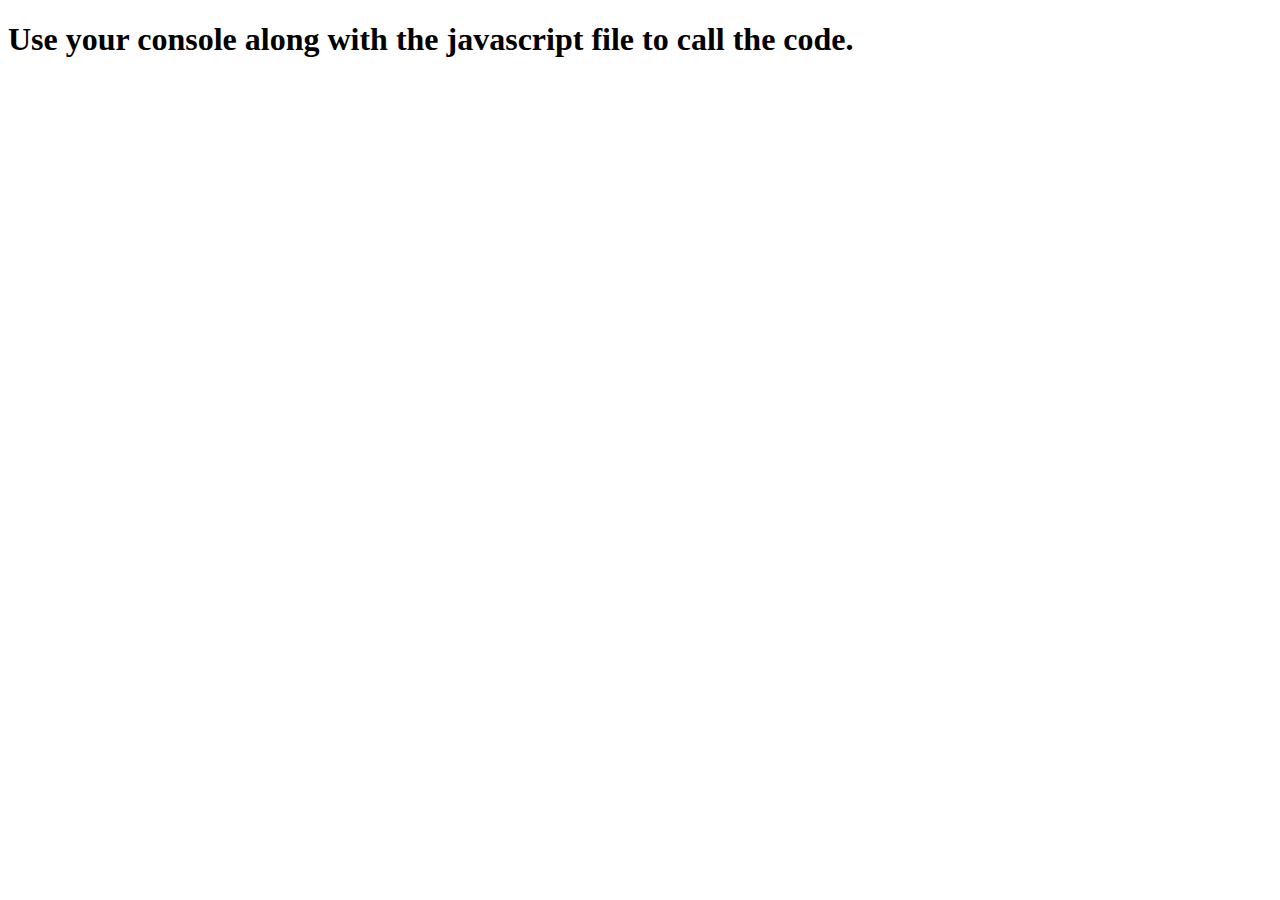
<file: module-4/02_Introduction_to_JavaScript/lecture-final/index.html>
﻿<!DOCTYPE html>
<html lang="en">
<head>
    <meta charset="UTF-8">
    <meta name="viewport" content="width=device-width, initial-scale=1.0">
    <meta http-equiv="X-UA-Compatible" content="ie=edge">
    <title>Introduction to JavaScript Exercises</title>

    <!-- Reference to external javascript file -->
    <script src="script.js"></script>
</head>
<body>
    
    <h1>Use your console along with the javascript file to call the code.</h1>

</body>
</html>
</file>
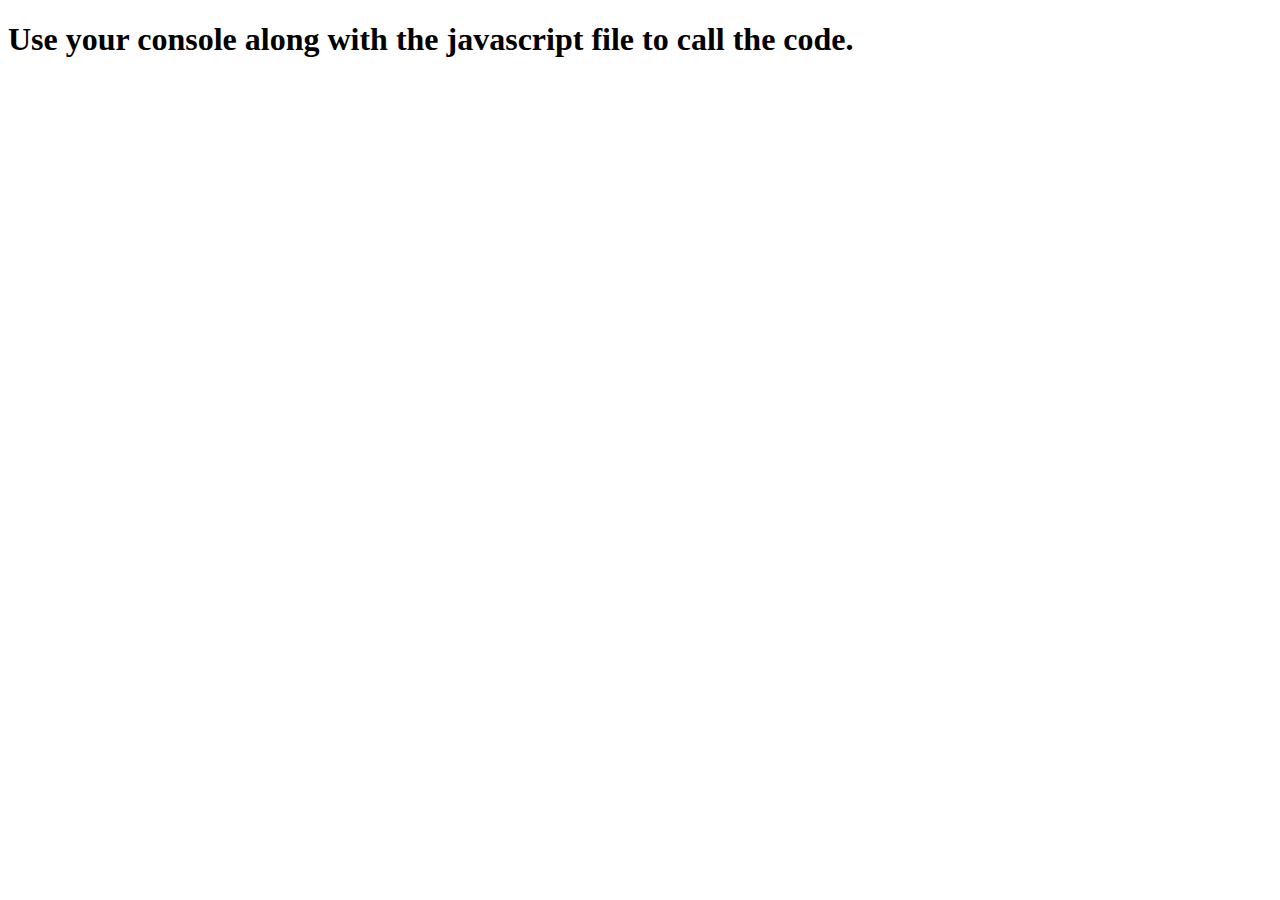
<file: module-4/02_Introduction_to_JavaScript/student-lecture/index.html>
﻿<!DOCTYPE html>
<html lang="en">
<head>
    <meta charset="UTF-8">
    <meta name="viewport" content="width=device-width, initial-scale=1.0">
    <meta http-equiv="X-UA-Compatible" content="ie=edge">
    <title>Introduction to JavaScript Exercises</title>

    <!-- Reference to external javascript file -->
    <script src="script.js"></script>
</head>
<body>
    <h1>Use your console along with the javascript file to call the code.</h1>

</body>
</html>
</file>
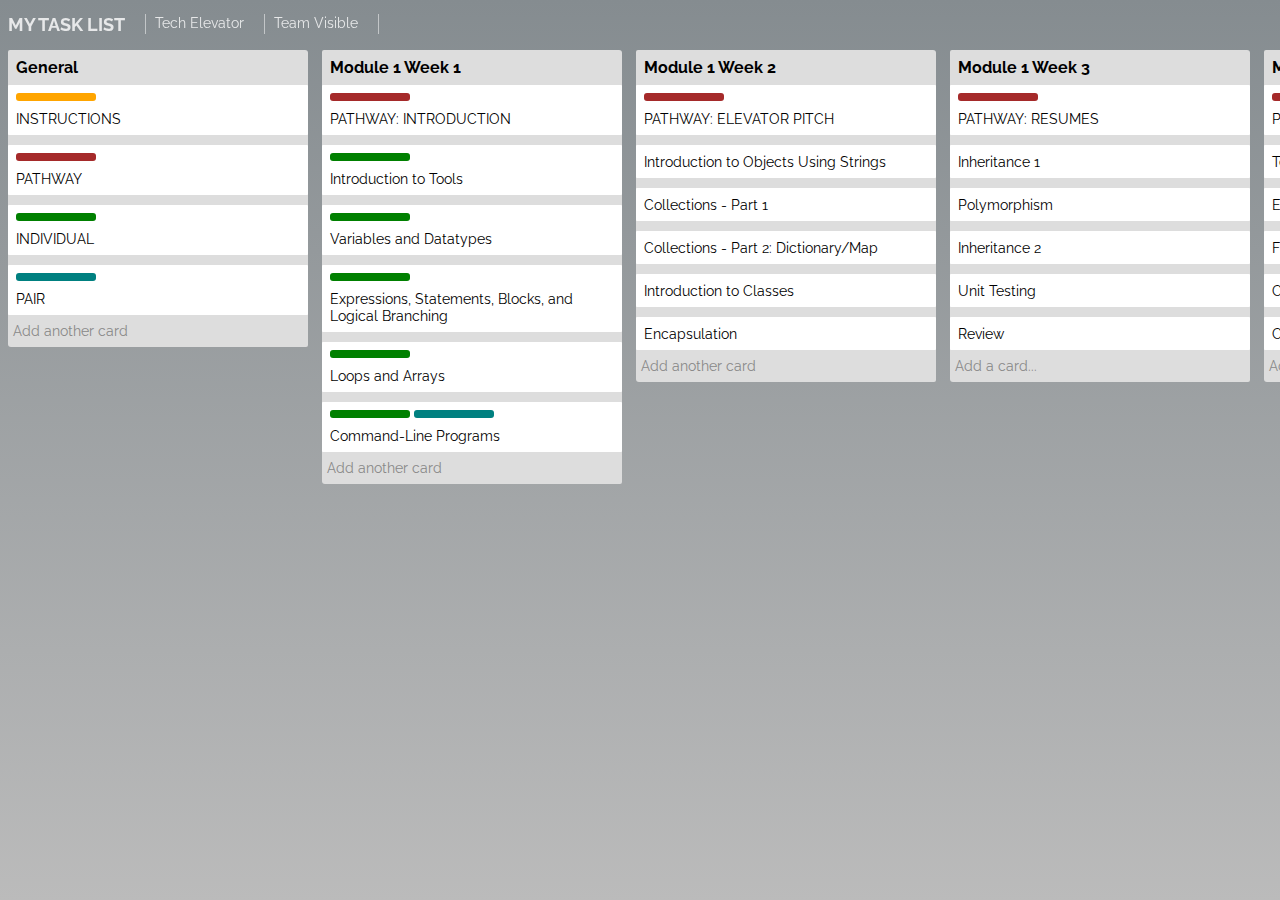
<file: module-3/01-CSS-Selectors/lecture-final/trello/index.html>
<!DOCTYPE html>
<html lang="en">
  <head>
    <meta charset="UTF-8" />
    <meta name="viewport" content="width=device-width, initial-scale=1.0" />
    <meta http-equiv="X-UA-Compatible" content="ie=edge" />
    <title>Trello Board</title>
    <link
      href="https://fonts.googleapis.com/css?family=Raleway"
      rel="stylesheet"
    />
    <!-- COMMENTS -->
    <link rel="stylesheet" href="style.css" />
  </head>

  <body>
    <header>
      <h1>My Task List</h1>
      <p>Tech Elevator</p>
      <p>Team Visible</p>
    </header>

    <main id="trello-board">
      <div class="trello-list">
        <h2>General</h2>
        <ol class="cards">
          <li class="card">
            <div class="labels">
              <span class="label general"></span>
            </div>
            INSTRUCTIONS
          </li>
          <li class="card">
            <div class="labels">
              <span class="label pathway"></span>
            </div>
            PATHWAY
          </li>
          <li class="card">
            <div class="labels">
              <span class="label individual"></span>
            </div>
            INDIVIDUAL
          </li>
          <li class="card">
            <div class="labels">
              <span class="label pair"></span>
            </div>
            PAIR
          </li>
        </ol>
        <a href="#">Add another card</a>
      </div>

      <div class="trello-list">
        <h2>Module 1 Week 1</h2>
        <ol class="cards">
          <li class="card">
            <div class="labels">
              <span class="label pathway"></span>
            </div>
            PATHWAY: INTRODUCTION
          </li>
          <li class="card">
            <div class="labels">
              <span class="label individual"></span>
            </div>
            Introduction to Tools
          </li>
          <li class="card">
            <div class="labels">
              <span class="label individual"></span>
            </div>
            Variables and Datatypes
          </li>
          <li class="card">
            <div class="labels">
              <span class="label individual"></span>
            </div>
            Expressions, Statements, Blocks, and Logical Branching
          </li>
          <li class="card">
            <div class="labels">
              <span class="label individual"></span>
            </div>
            Loops and Arrays
          </li>
          <li class="card">
            <div class="labels">
              <span class="label individual"></span>
              <span class="label pair"></span>
            </div>
            Command-Line Programs
          </li>
        </ol>
        <a href="#">Add another card</a>
      </div>

      <div class="trello-list">
        <h2>Module 1 Week 2</h2>
        <ol class="cards">
          <li class="card pathway">
            <div class="labels">
              <span class="label pathway"></span>
            </div>
            PATHWAY: ELEVATOR PITCH
          </li>
          <li class="card">Introduction to Objects Using Strings</li>
          <li class="card">Collections - Part 1</li>
          <li class="card">Collections - Part 2: Dictionary/Map</li>
          <li class="card ">Introduction to Classes</li>
          <li class="card">Encapsulation</li>
        </ol>
        <a href="#">Add another card</a>
      </div>

      <div class="trello-list">
        <h2>Module 1 Week 3</h2>
        <ol class="cards">
          <li class="card">
            <div class="labels">
              <span class="label pathway"></span>
            </div>
            PATHWAY: RESUMES
          </li>
          <li class="card">Inheritance 1</li>
          <li class="card">Polymorphism</li>
          <li class="card">Inheritance 2</li>
          <li class="card">Unit Testing</li>
          <li class="card">Review</li>
        </ol>
        <a href="#">Add a card...</a>
      </div>

      <div class="trello-list">
        <h2>Module 1 Week 4</h2>
        <ol class="cards">
          <li class="card">
            <div class="labels">
              <span class="label pathway"></span>
            </div>
            PATHWAY: CAREER PANELS
          </li>
          <li class="card">Test Driven Development</li>
          <li class="card">Exception Handling</li>
          <li class="card">File I/O</li>
          <li class="card">Capstone Day 1</li>
          <li class="card">Capstone Day 2</li>
        </ol>
        <a href="#">Add another card</a>
      </div>
    </main>
  </body>
</html>
</file>
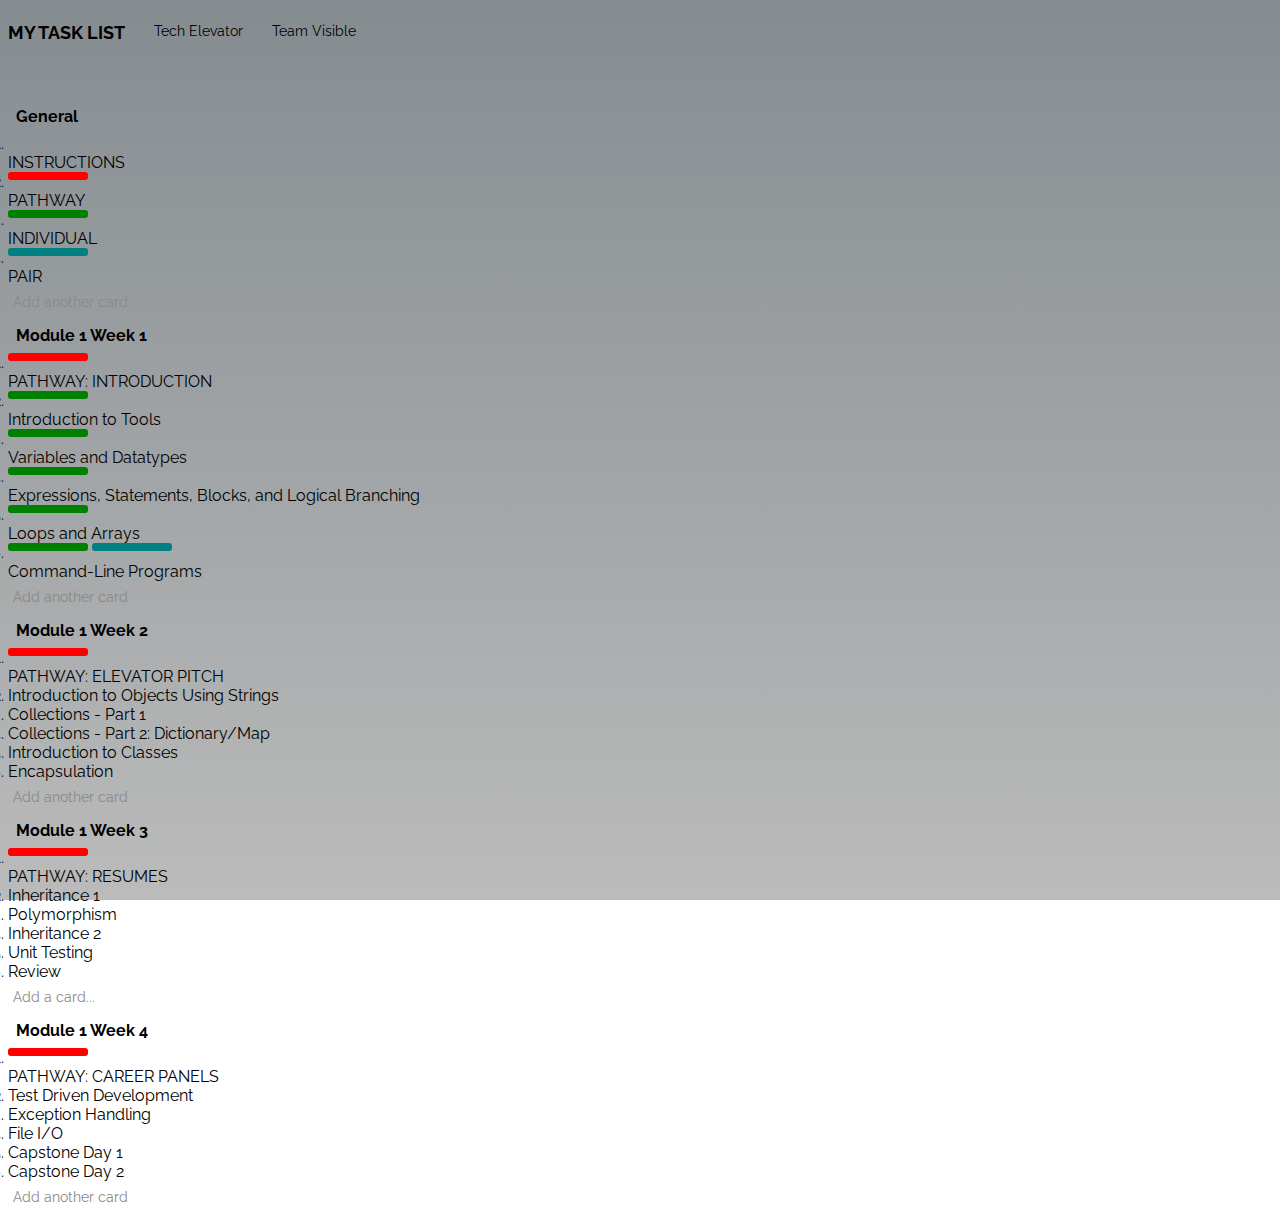
<file: module-3/01-CSS-Selectors/student-lecture/trello/index.html>
<!DOCTYPE html>
<html lang="en">
  <head>
    <meta charset="UTF-8" />
    <meta name="viewport" content="width=device-width, initial-scale=1.0" />
    <meta http-equiv="X-UA-Compatible" content="ie=edge" />
    <title>Trello Board</title>
    <link
      href="https://fonts.googleapis.com/css?family=Raleway"
      rel="stylesheet"
    />
    <!-- COMMENTS connection between html and css -->
    <link rel="stylesheet" href="style.css" />
  </head>

  <body>
    <header>
      <h1>My Task List</h1>
      <p>Tech Elevator</p>
      <p>Team Visible</p>
    </header>

    <main id="trello-board">
      <div class="trello-list">
        <h2>General</h2>
        <ol class="cards">
          <li class="card">
            <div class="labels">
              <span class="label general"></span>
            </div>
            INSTRUCTIONS
          </li>
          <li class="card">
            <div class="labels">
              <span class="label pathway"></span>
            </div>
            PATHWAY
          </li>
          <li class="card">
            <div class="labels">
              <span class="label individual"></span>
            </div>
            INDIVIDUAL
          </li>
          <li class="card">
            <div class="labels">
              <span class="label pair"></span>
            </div>
            PAIR
          </li>
        </ol>
        <a href="#">Add another card</a>
      </div>

      <div class="trello-list">
        <h2>Module 1 Week 1</h2>
        <ol class="cards">
          <li class="card">
            <div class="labels">
              <span class="label pathway"></span>
            </div>
            PATHWAY: INTRODUCTION
          </li>
          <li class="card">
            <div class="labels">
              <span class="label individual"></span>
            </div>
            Introduction to Tools
          </li>
          <li class="card">
            <div class="labels">
              <span class="label individual"></span>
            </div>
            Variables and Datatypes
          </li>
          <li class="card">
            <div class="labels">
              <span class="label individual"></span>
            </div>
            Expressions, Statements, Blocks, and Logical Branching
          </li>
          <li class="card">
            <div class="labels">
              <span class="label individual"></span>
            </div>
            Loops and Arrays
          </li>
          <li class="card">
            <div class="labels">
              <span class="label individual"></span>
              <span class="label pair"></span>
            </div>
            Command-Line Programs
          </li>
        </ol>
        <a href="#">Add another card</a>
      </div>

      <div class="trello-list">
        <h2>Module 1 Week 2</h2>
        <ol class="cards">
          <li class="card pathway">
            <div class="labels">
              <span class="label pathway"></span>
            </div>
            PATHWAY: ELEVATOR PITCH
          </li>
          <li class="card">Introduction to Objects Using Strings</li>
          <li class="card">Collections - Part 1</li>
          <li class="card">Collections - Part 2: Dictionary/Map</li>
          <li class="card ">Introduction to Classes</li>
          <li class="card">Encapsulation</li>
        </ol>
        <a href="#">Add another card</a>
      </div>

      <div class="trello-list">
        <h2>Module 1 Week 3</h2>
        <ol class="cards">
          <li class="card">
            <div class="labels">
              <span class="label pathway"></span>
            </div>
            PATHWAY: RESUMES
          </li>
          <li class="card">Inheritance 1</li>
          <li class="card">Polymorphism</li>
          <li class="card">Inheritance 2</li>
          <li class="card">Unit Testing</li>
          <li class="card">Review</li>
        </ol>
        <a href="#">Add a card...</a>
      </div>

      <div class="trello-list">
        <h2>Module 1 Week 4</h2>
        <ol class="cards">
          <li class="card">
            <div class="labels">
              <span class="label pathway"></span>
            </div>
            PATHWAY: CAREER PANELS
          </li>
          <li class="card">Test Driven Development</li>
          <li class="card">Exception Handling</li>
          <li class="card">File I/O</li>
          <li class="card">Capstone Day 1</li>
          <li class="card">Capstone Day 2</li>
        </ol>
        <a href="#">Add another card</a>
      </div>
    </main>
  </body>
</html>
</file>
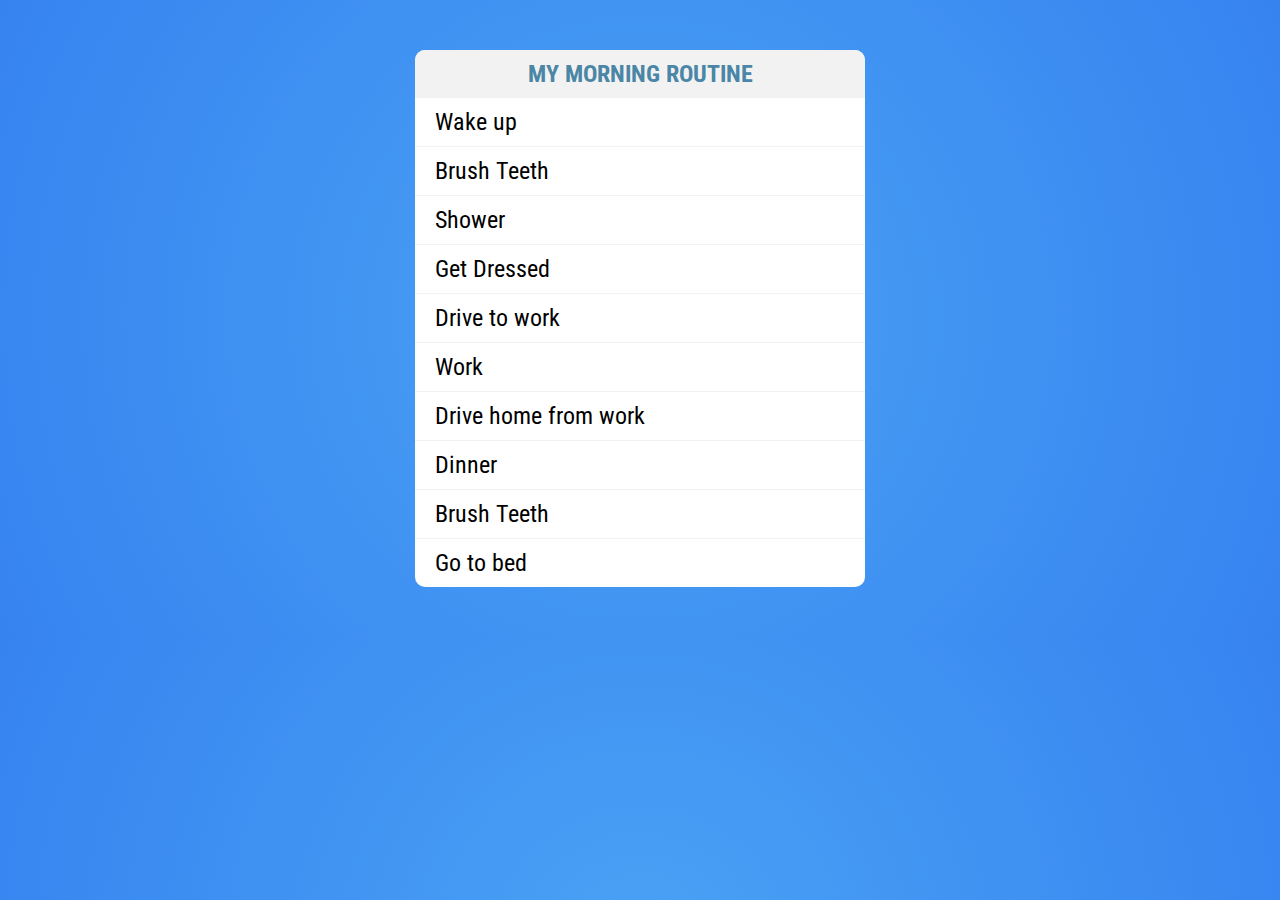
<file: module-4/03_JavaScript_Functions/tutorial-final/todo/index.html>
<!DOCTYPE html>
<html lang="en">
<head>
    <meta charset="UTF-8">
    <meta name="viewport" content="width=device-width, initial-scale=1.0">
    <meta http-equiv="X-UA-Compatible" content="ie=edge">
    <title>Morning Routine</title>
    <link href="https://fonts.googleapis.com/css?family=Roboto+Condensed" rel="stylesheet">
    <link rel="stylesheet" href="https://use.fontawesome.com/releases/v5.6.1/css/all.css" integrity="sha384-gfdkjb5BdAXd+lj+gudLWI+BXq4IuLW5IT+brZEZsLFm++aCMlF1V92rMkPaX4PP" crossorigin="anonymous">
    <link rel="stylesheet" href="css/main.css">
</head>
<body>

    <div id="todos" class="todo-list">
    </div>
    
    <script src="js/app.js"></script>
</body>
</html>
</file>
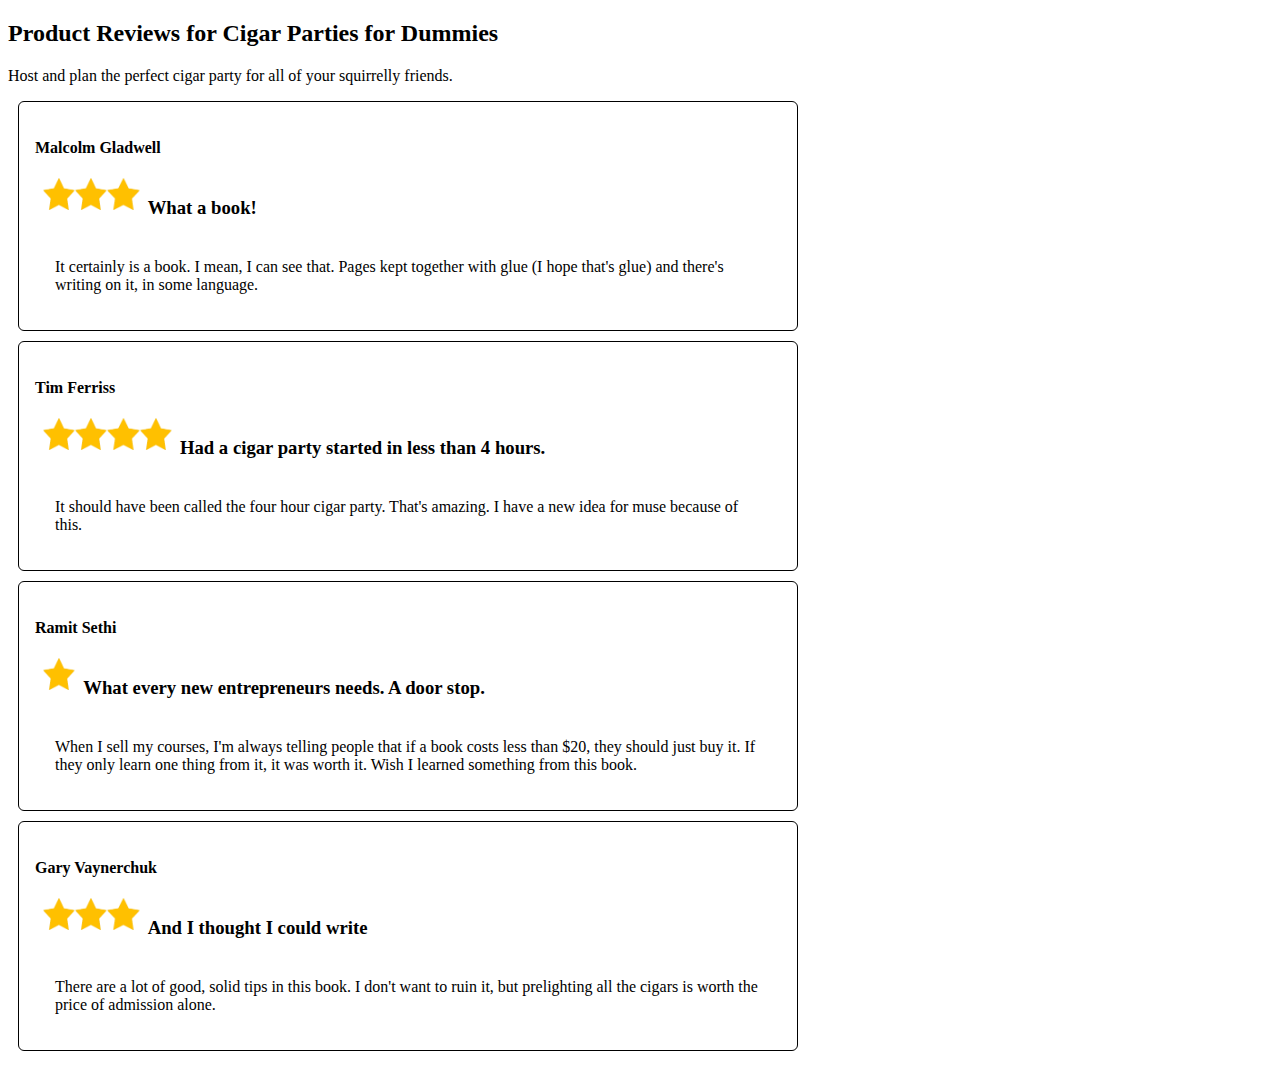
<file: module-4/04_DOM/lecture-final/product-reviews/index.html>
<!DOCTYPE html>
<html lang="en">

<head>
    <meta charset="UTF-8">
    <meta name="viewport" content="width=device-width, initial-scale=1.0">
    <meta http-equiv="X-UA-Compatible" content="ie=edge">
    <title>Product Reviews</title>
    <link href="https://stackpath.bootstrapcdn.com/bootstrap/4.1.1/css/bootstrap.min.css" rel="stylesheet" integrity="sha384-WskhaSGFgHYWDcbwN70/dfYBj47jz9qbsMId/iRN3ewGhXQFZCSftd1LZCfmhktB" crossorigin="anonymous">
    <link rel="stylesheet" href="css/main.css">
</head>

<body>

    <div id="main" class="mx-auto">
        <h2 id="page-title">Product Reviews for <span class="name"></span></h2>
        <p class="description"></p>
        <!-- reviews go here -->
    </div>

    <script src="js/app.js"></script>
</body>
</html>
</file>
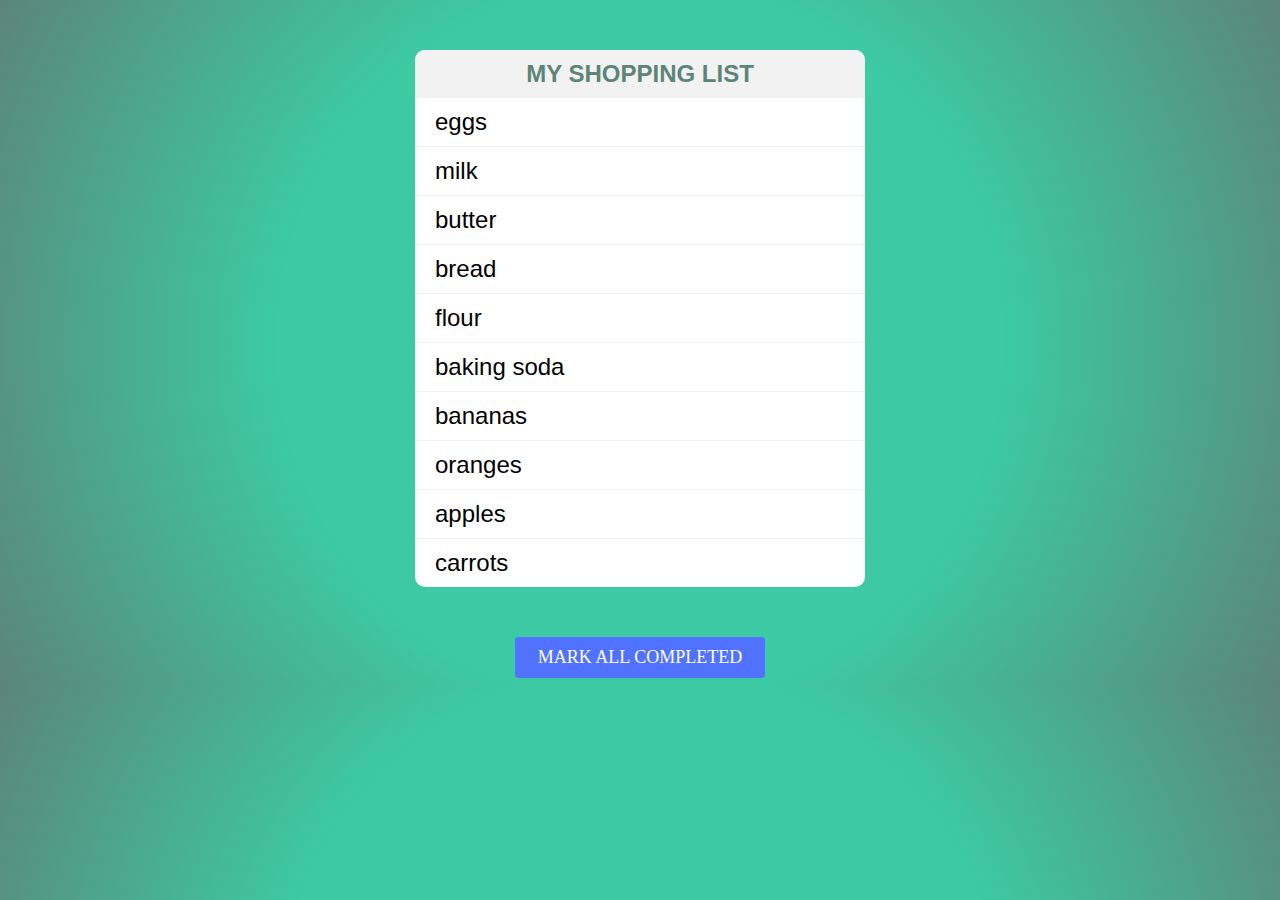
<file: module-4/04_DOM/student-exercise/shopping-list/index.html>
<!DOCTYPE html>
<html lang="en">

<head>
    <meta charset="UTF-8">
    <meta name="viewport" content="width=device-width, initial-scale=1.0">
    <meta http-equiv="X-UA-Compatible" content="ie=edge">
    <title>DOM Exercise</title>
    <link rel="stylesheet" href="css/main.css">
</head>

<body>

    <div class="shopping-list">
        <h1 id="title"></h1>
        <ul id="groceries">
            <!-- add groceries here -->
        </ul>
    </div>

    <a href="#" class="btn">
        Mark All Completed
    </a>

    <script src="js/shopping-list.js"></script>
</body>

</html>
</file>
<file: module-3/01-CSS-Selectors/lecture-final/trello/style.css>
/* Apply this style to the HTML tag */
html {
    height: 100%;
    font-size: 16px;
}

* {
    box-sizing: border-box;
    user-select: none;
}

body {
    /* Force Horizontal Scrollbar */
    white-space: nowrap;
    font-family: 'Raleway', sans-serif;
    background-image: linear-gradient(to bottom, #858C90, #BBB);
    background-repeat: no-repeat;
    background-attachment: fixed;  
}


/* Style for the header */
header {
    position: fixed;
    top: 0;
    height: 50px;
}

header > h1, header > p {
    display: inline-block;    
    padding-right: 20px;
    vertical-align: middle;
    color: rgba(255, 255, 255, 0.8);
    border-right: 1px solid rgba(255, 255, 255, 0.5); 
    height: 20px;   
}

header > h1 {
    text-transform: uppercase;
    font-size: 1.1rem;
}

header > p {
    font-size: .9rem;
    padding-left: 5px;
}

main {
    margin-top: 50px;
}

/* Style for each trello-list */
/* All divs that have a class "trello-list" */
div.trello-list {


    /* Layout */
    display: inline-block;
    width: 300px;
    margin-right: 10px;
    vertical-align: top; 

    /* Look & Feel */
    background-color: #DDD;
    
    border-radius: 2px 3px;
}

/* Targets any H2 inside of <div class="trello-list"> tag */
div.trello-list h2 {

    /* Spacing */
    margin: 8px;

    /* Font */
    font-size: 1.0em;
    font-weight: bold;
}

div.trello-list ol {
    margin: 0;
    padding: 0;
}

div.trello-list li {
    /* Look & Feel */
    list-style: none;
    background-color: rgb(255, 255, 255);
    font-size: .9rem;
    border-radius: 1px;
    
    /* Spacing */
    margin-bottom: 10px;
    padding: 8px;

    
    white-space: normal;
}


div.trello-list li:last-child {
    margin-bottom: 0px;
}




div.trello-list li:hover {
    background-color: #f5f6f7;
    color: #092d42;
}



div.trello-list a {
    /* Layout */ 
    display: block;

    /* Look */
    text-decoration: none;
    color: #888;

    /* Spacing */ 
    padding: 8px 0px 8px 5px; /* top right bottom left */

    font-size: 0.85rem;
}

div.trello-list a:hover {
    background-color: rgba(9, 45, 66, .1);
}


.labels span {
    display: inline-block;
    vertical-align: top;
    width: 80px;
    height: 8px;
    border-radius: 3px;
}

.label.pathway {
    background-color: brown;    
}

.label.individual {
    background-color: green;
}

.label.pair {
    background-color: teal;
}

.label.general {
    background-color: orange;
}





/* Scrollbar */
body::-webkit-scrollbar {
    width: 10px;
}

body::-webkit-scrollbar-track {
    background: #BBB;    
}

body::-webkit-scrollbar-thumb {
    background: #888;
    border-radius: 5px;
}

body::webkit-scrollbar-thumb:hover {
    background: #888;    
}
</file>
<file: module-3/01-CSS-Selectors/student-lecture/trello/style.css>
/* Apply this style to the HTML tag */
html {
    height: 100%;
    font-size: 16px;
}

* {
    box-sizing: border-box;
    user-select: none;
}

body {
    /* Force Horizontal Scrollbar */
    white-space: nowrap;
    font-family: 'Raleway', sans-serif;
    background-image: linear-gradient(to bottom, #858C90, #BBB);
    background-repeat: no-repeat;
    background-attachment: fixed;  
}

header > h1 {
    text-transform: uppercase;
    font-size: 1.1rem;
}

header > p {
    font-size: .9rem;
    padding-left: 5px;
}

main {
    margin-top: 50px;
}

/* Targets any H2 inside of <div class="trello-list"> tag */
div.trello-list h2 {

    /* Spacing */
    margin: 8px;

    /* Font */
    font-size: 1.0em;
    font-weight: bold;
}

div.trello-list ol {
    margin: 0;
    padding: 0;
}

div.trello-list li:last-child {
    margin-bottom: 0px;
}

div.trello-list li:hover {
    background-color: #f5f6f7;
    color: #092d42;
}

div.trello-list a {
    /* Layout */ 
    display: block;

    /* Look */
    text-decoration: none;
    color: #888;

    /* Spacing */ 
    padding: 8px 0px 8px 5px; /* top right bottom left */

    font-size: 0.85rem;
}

div.trello-list a:hover {
    background-color: rgba(9, 45, 66, .1);
}

.labels span {
    display: inline-block;
    vertical-align: top;
    width: 80px;
    height: 8px;
    border-radius: 3px;
}

/* Scrollbar */
body::-webkit-scrollbar {
    width: 10px;
}

body::-webkit-scrollbar-track {
    background: #BBB;    
}

body::-webkit-scrollbar-thumb {
    background: #888;
    border-radius: 5px;
}

body::webkit-scrollbar-thumb:hover {
    background: #888;    
}

header > h1, header > p {
    display: inline-block;
    padding-right: 20px;
    vertical-align: middle;
    height: 20px;
}

.label.pathway {
    background-color: red;
}

.label.individual {
    background-color: green;
}

.label.pair{
    background-color: teal;
}
</file>
<file: module-4/03_JavaScript_Functions/tutorial-final/todo/css/main.css>
body {
    background: rgb(74,162,244);
    background: radial-gradient(circle, rgba(74,162,244,1) 0%, rgba(54,131,240,1) 100%);
}

.todo-list {
    width:450px;
    background: #fff;
    margin: 50px auto;
    font-family: 'Roboto Condensed', sans-serif;
    border-radius: 10px;
}
h1 {
    background:#f2f2f2;
    color:#4b86A6;
    padding:10px;
    font-size:24px;
    text-transform: uppercase;
    text-align: center;
    margin-bottom: 0px;
    border-top-left-radius: 10px;
    border-top-right-radius: 10px;
}
ul {
    list-style-type: none;
    margin:0px;
    padding:0px;
}
li {
    font-size: 24px;
    border-bottom:1px solid #f2f2f2;
    padding:10px 20px;
    cursor:pointer;
}
li:last-child{
    border:0px;
}
</file>
<file: module-4/04_DOM/lecture-final/product-reviews/css/main.css>
#main {
    margin: 1rem 0;
    width: 800px;
}

#main div.well-display {
    display: flex;
    justify-content: space-around;
}

#main div.well-display div.well {
    display: inline-block;
    width: 15%;
    border: 1px black solid;
    border-radius: 6px;
    text-align: center;
    margin: 0.25rem;
}

#main div.well-display div.well span.amount {
    color: darkslategray;
    display: block;
    font-size: 2.5rem;
}

#main div.review {
    border: 1px black solid;
    border-radius: 6px;
    padding: 1rem;
    margin: 10px;
}

#main div.review div.rating {
    height: 2rem;
    display: inline-block;
    vertical-align: top;
    margin: 0 0.5rem;
}

#main div.review div.rating img {
    height: 100%;
}

#main div.review p {
    margin: 20px;
}

#main h3 {
    display: inline-block;
}

#main h4 {
    font-size: 1rem;
}
</file>
<file: module-4/04_DOM/student-exercise/shopping-list/css/main.css>
body {
    background: rgb(61,201,164);
    background: radial-gradient(circle, rgba(61,201,164,1) 50%, rgba(92,133,120,1) 100%);
}
.shopping-list {
    width:450px;
    background: #fff;
    margin: 50px auto;
    font-family: 'Roboto Condensed', sans-serif;
    border-radius: 10px;
}
h1 {
    background:#f2f2f2;
    color:#5c8578;
    padding:10px;
    font-size:24px;
    text-transform: uppercase;
    text-align: center;
    margin-bottom: 0px;
    border-top-left-radius: 10px;
    border-top-right-radius: 10px;
}
ul {
    list-style-type: none;
    margin:0px;
    padding:0px;
}
li {
    font-size: 24px;
    border-bottom:1px solid #f2f2f2;
    padding:10px 20px;
}
li:last-child{
    border:0px;
}
li.completed {
    text-decoration: line-through;
    color:darkgrey;
}

a.btn {
    width:250px;
    margin: 0px auto;
    display: block;
    box-sizing: border-box;
    font-size: 18px;
    padding:10px;
    border-radius: 4px;
    background-color: rgb(131, 210, 255);
    font-weight:300;
    color:#FFFFFF;
    background-color:#5171ff;
    text-align:center;
    text-transform: uppercase;
    text-decoration: none;
}
</file>
